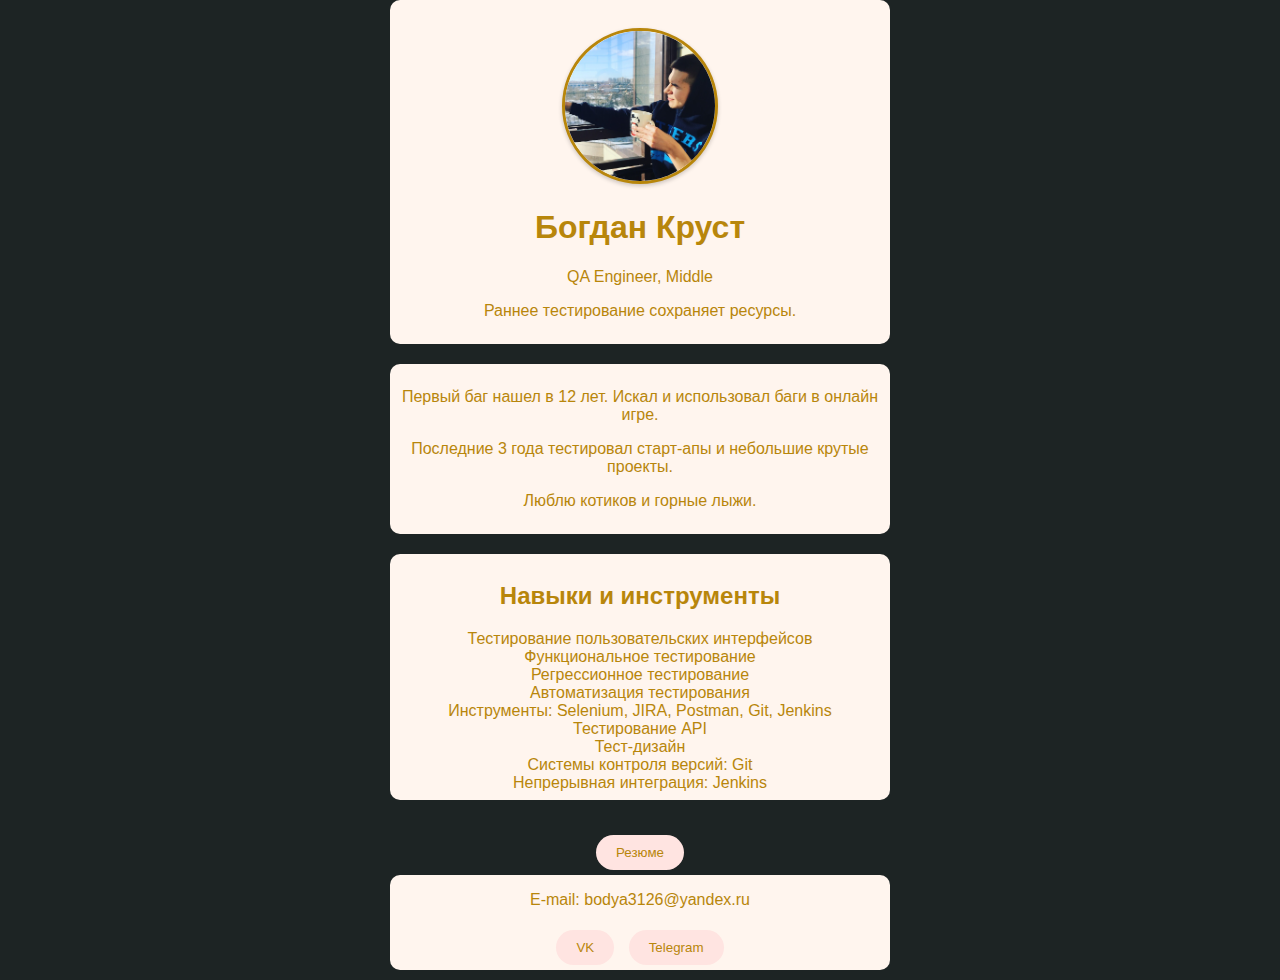
<file: index.html>
<!DOCTYPE html>
<html lang="ru">
<head>
    <meta charset="UTF-8">
    <link href="https://fonts.googleapis.com/css?family=Orbitron&display=swap" rel="stylesheet">
    <title>QA Богдан Круст</title>
    <link rel="stylesheet" href="style.css">
    <script src="js.js" defer></script>
</head>
<body>
    <header>
        <div class="info-container">
            <img src="portrait.jpg" alt="Богдан Круст" class="profile-photo">
            <h1>Богдан Круст</h1>
            <p class="subtitle">QA Engineer, Middle</p> <!-- Подзаголовок добавлен -->
            <p class="motto">Раннее тестирование сохраняет ресурсы.</p>
        </div>
    </header>
            <main>
                <section class="about">
                    <p>Первый баг нашел в 12 лет. Искал и использовал баги в онлайн игре.</p>
                    <p>Последние 3 года тестировал старт-апы и небольшие крутые проекты.</p>
                    <p>Люблю котиков и горные лыжи.</p>
                </section>
                            <section class="skills">
                <h2>Навыки и инструменты</h2>
                <ul>
                    <li>Тестирование пользовательских интерфейсов</li>
                    <li>Функциональное тестирование</li>
                    <li>Регрессионное тестирование</li>
                    <li>Автоматизация тестирования</li>
                    <li>Инструменты: Selenium, JIRA, Postman, Git, Jenkins</li>
                    <li>Тестирование API</li> <!-- Добавлены дополнительные навыки и инструменты -->
                    <li>Тест-дизайн</li>
                    <li>Системы контроля версий: Git</li>
                    <li>Непрерывная интеграция: Jenkins</li>
                </ul>
            </section>
            </main>
            <footer>
                <button class="resume-button" onclick="openResumeModal()">Резюме</button>
                              <div id="resumeModal" class="modal">
                <div class="modal-content">
                  <span class="close" onclick="closeResumeModal()">&times;</span>
                  <embed src="resume.pdf" type="application/pdf" width="100%" height="600px" />
                </div>
              </div>
                <div class="contacts">
                    <p>E-mail: bodya3126@yandex.ru</p>
            <button class="social-button" onclick="window.location.href='https://vk.com/bgdrn';">VK</button>
            <button class="social-button" onclick="window.location.href='https://t.me/bogdaren';">Telegram</button>
                </div>
            </footer>
        </div>
    </div>
</body>
</html>
</file>
<file: style.css>
body {
    font-family: Arial, sans-serif;
    background-color: #1D2424; /* темный фон для всей страницы */
    color: #B8860B;
    margin: 0;
    padding: 0;
}

header, main, footer {
    display: flex;
    flex-direction: column;
    align-items: center;
    text-align: center;
}

.info-container, .about, .skills, .contacts {
    background-color:   #FFF5EE; /* светлый фон для контента, аналогично Instagram */
    padding: 8px;
    width: 100%;
    max-width: 500px; /* ограничиваем ширину контента */
    border-radius: 10px;
    margin-bottom: 20px;
    box-sizing: border-box;
}

.profile-photo {
    width: 150px; /* Уменьшаем размер фотографии */
    height: 150px; /* Уменьшаем размер фотографии */
    border-radius: 50%; /* Сохраняем круглую форму фото */
    object-fit: cover;
    border: 3px solid #B8860B; /* Белая рамка вокруг фотографии */
    box-shadow: 0 2px 4px rgba(0, 0, 0, 0.2); /* Тень для объема */
    margin-top: 20px; /* Отступ сверху, чтобы фотография не выходила за пределы блока */
    background-color: #D0C3BD; /* Фон под фотографией */
}

.subtitle, .motto {
    color: #B8860B; /* цвет текста для подзаголовка и девиза */
}

.skills ul, .contacts {
    list-style-type: none;
    padding: 0;
    margin: 0;
}

.resume-button, .social-button {
    background-color:   #FFE4E1;
    color: #B8860B;
    border: none;
    padding: 10px 20px;
    border-radius: 20px;
    margin: 5px;
    text-decoration: none;
    display: inline-block;
    cursor: pointer;
    transition: background-color 0.3s, transform 0.3s;
}

.resume-button:hover, .social-button:hover {
    background-color: #3D6A66; /* изменение цвета при наведении */
    transform: scale(1.05); /* легкое увеличение при наведении */
}
.modal {
    display: none; /* Скрыть модальное окно по умолчанию */
    position: fixed; /* Оставаться на месте при прокрутке */
    z-index: 1; /* Ставим поверх всего */
    left: 0;
    top: 0;
    width: 100%; /* Полная ширина */
    height: 100%; /* Полная высота */
    overflow: auto; /* Включить прокрутку, если нужно */
    background-color: rgb(0,0,0); /* Цвет фона */
    background-color: rgba(0,0,0,0.4); /* Цвет фона с прозрачностью */
}

/* Стили для контента модального окна */
.modal-content {
    background-color: #fefefe;
    margin: 5% auto; /* Уменьшаем отступ сверху для большего окна */
    padding: 20px;
    border: 1px solid #888;
    width: 90%; /* Увеличиваем ширину контента модального окна */
    max-width: 1200px; /* Максимальная ширина контента */
}

/* Стили для элемента embed внутри модального окна */
.embed-container {
    overflow: hidden; /* Обрезаем контент, если он выходит за пределы контейнера */
    padding-top: 56.25%; /* Пропорция для аспекта видео 16:9 */
    position: relative; /* Относительное позиционирование для абсолютного позиционирования embed */
}

.embed-container embed {
    border: none; /* Убираем рамку, если есть */
    position: absolute; /* Абсолютное позиционирование */
    top: 0;
    left: 0;
    width: 100%; /* Полная ширина */
    height: 100%; /* Полная высота */
}

.close {
    color: #aaa;
    float: right;
    font-size: 28px;
    font-weight: bold;
}

.close:hover,
.close:focus {
    color: black;
    text-decoration: none;
    cursor: pointer;
}

footer {
    background-color: #1D2424; /* фон для футера, как у основной страницы */
    width: 100%;
    padding: 10px 0;
}

.contacts {
    color: #8b5o34; /* цвет текста для контактов */
}
</file>
